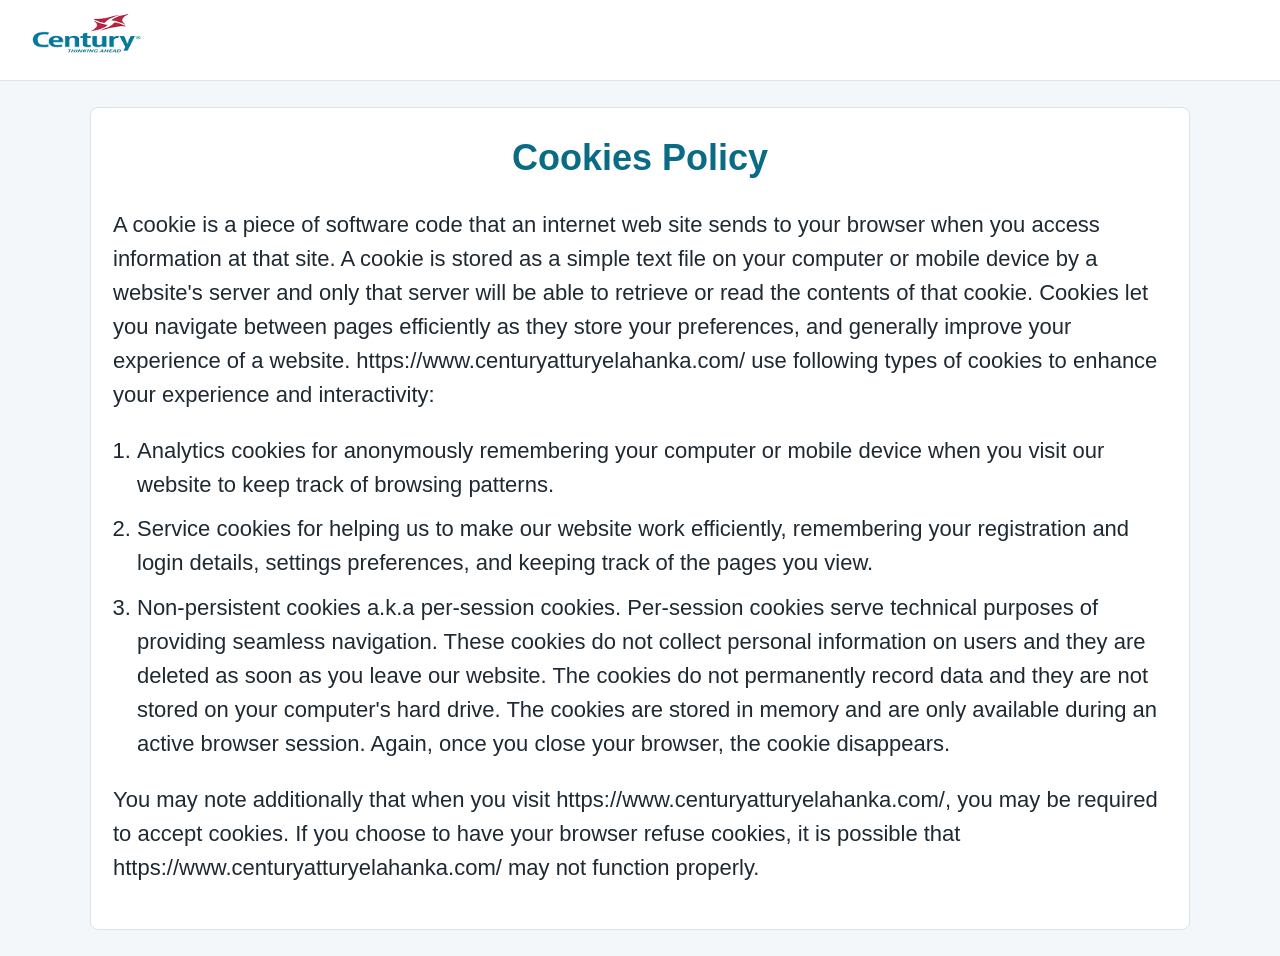
<file: cookies-policy.html>
<!doctype html>
<html lang="en">

<head>
    <meta charset="utf-8">
    <meta name="viewport" content="width=device-width, initial-scale=1">
    <title>Cookies Policy</title>
    <style>
        body {
            margin: 0;
            font-family: Arial, sans-serif;
            background: #f4f7fa;
            color: #1f2933;
            line-height: 1.55;
        }

        .topbar {
            background: #ffffff;
            border-bottom: 1px solid #dbe4e9;
            padding: 12px 16px;
        }

        .topbar img {
            height: 48px;
            object-fit: contain;
        }

        .wrap {
            max-width: 1100px;
            margin: 26px auto;
            padding: 0 16px;
        }

        .card {
            background: #ffffff;
            border: 1px solid #dbe4e9;
            border-radius: 8px;
            padding: 22px;
        }

        h1 {
            text-align: center;
            margin: 0 0 18px;
            font-size: 36px;
            color: #0a6b84;
        }

        p,
        li {
            font-size: 22px;
        }

        ol {
            margin: 6px 0 16px 24px;
            padding: 0;
        }

        li {
            margin-bottom: 10px;
        }
    </style>
</head>
<!-- Google tag (gtag.js) -->
<script async src="https://www.googletagmanager.com/gtag/js?id=AW-16868530378"></script>
<script>
    window.dataLayer = window.dataLayer || [];
    function gtag() { dataLayer.push(arguments); }
    gtag('js', new Date());

    gtag('config', 'AW-16868530378');
</script>

<body>
    <div class="topbar">
        <img src="assets/media/developer/logo.png" alt="Century">
    </div>
    <div class="wrap">
        <div class="card">
            <h1>Cookies Policy</h1>

            <p>A cookie is a piece of software code that an internet web site sends to your browser when you access
                information at that site. A cookie is stored as a simple text file on your computer or mobile device by
                a website's server and only that server will be able to retrieve or read the contents of that cookie.
                Cookies let you navigate between pages efficiently as they store your preferences, and generally improve
                your experience of a website. https://www.centuryatturyelahanka.com/ use following types of cookies to
                enhance your experience and interactivity:</p>

            <ol>
                <li>Analytics cookies for anonymously remembering your computer or mobile device when you visit our
                    website to keep track of browsing patterns.</li>
                <li>Service cookies for helping us to make our website work efficiently, remembering your registration
                    and login details, settings preferences, and keeping track of the pages you view.</li>
                <li>Non-persistent cookies a.k.a per-session cookies. Per-session cookies serve technical purposes of
                    providing seamless navigation. These cookies do not collect personal information on users and they
                    are deleted as soon as you leave our website. The cookies do not permanently record data and they
                    are not stored on your computer's hard drive. The cookies are stored in memory and are only
                    available during an active browser session. Again, once you close your browser, the cookie
                    disappears.</li>
            </ol>

            <p>You may note additionally that when you visit https://www.centuryatturyelahanka.com/, you may be required
                to accept cookies. If you choose to have your browser refuse cookies, it is possible that
                https://www.centuryatturyelahanka.com/ may not function properly.</p>
        </div>
    </div>
</body>

</html>
</file>
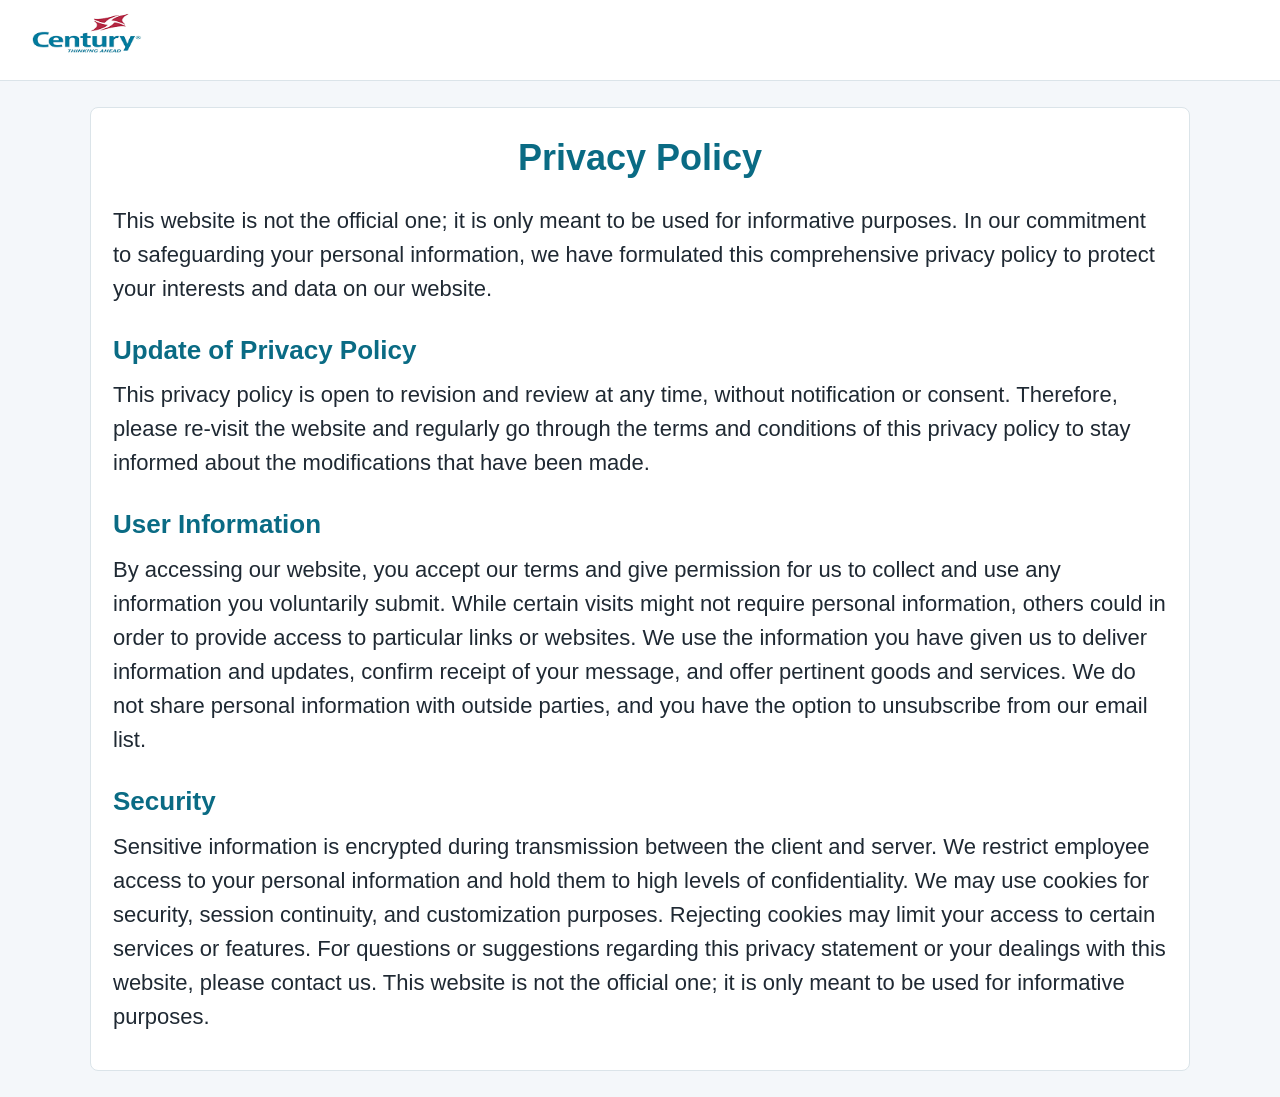
<file: privacy-policy.html>
<!doctype html>
<html lang="en">

<head>
    <meta charset="utf-8">
    <meta name="viewport" content="width=device-width, initial-scale=1">
    <title>Privacy Policy</title>
    <style>
        body {
            margin: 0;
            font-family: Arial, sans-serif;
            background: #f4f7fa;
            color: #1f2933;
            line-height: 1.55;
        }

        .topbar {
            background: #ffffff;
            border-bottom: 1px solid #dbe4e9;
            padding: 12px 16px;
        }

        .topbar img {
            height: 48px;
            object-fit: contain;
        }

        .wrap {
            max-width: 1100px;
            margin: 26px auto;
            padding: 0 16px;
        }

        .card {
            background: #ffffff;
            border: 1px solid #dbe4e9;
            border-radius: 8px;
            padding: 22px;
        }

        h1 {
            text-align: center;
            margin: 0 0 18px;
            font-size: 36px;
            color: #0a6b84;
        }

        h2 {
            margin: 24px 0 8px;
            font-size: 26px;
            color: #0a6b84;
        }

        p {
            margin: 0 0 14px;
            font-size: 22px;
        }
    </style>
</head>
<!-- Google tag (gtag.js) -->
<script async src="https://www.googletagmanager.com/gtag/js?id=AW-16868530378"></script>
<script>
    window.dataLayer = window.dataLayer || [];
    function gtag() { dataLayer.push(arguments); }
    gtag('js', new Date());

    gtag('config', 'AW-16868530378');
</script>

<body>
    <div class="topbar">
        <img src="assets/media/developer/logo.png" alt="Century">
    </div>
    <div class="wrap">
        <div class="card">
            <h1>Privacy Policy</h1>

            <p>This website is not the official one; it is only meant to be used for informative purposes. In our
                commitment to safeguarding your personal information, we have formulated this comprehensive privacy
                policy to protect your interests and data on our website.</p>

            <h2>Update of Privacy Policy</h2>
            <p>This privacy policy is open to revision and review at any time, without notification or consent.
                Therefore, please re-visit the website and regularly go through the terms and conditions of this privacy
                policy to stay informed about the modifications that have been made.</p>

            <h2>User Information</h2>
            <p>By accessing our website, you accept our terms and give permission for us to collect and use any
                information you voluntarily submit. While certain visits might not require personal information, others
                could in order to provide access to particular links or websites. We use the information you have given
                us to deliver information and updates, confirm receipt of your message, and offer pertinent goods and
                services. We do not share personal information with outside parties, and you have the option to
                unsubscribe from our email list.</p>

            <h2>Security</h2>
            <p>Sensitive information is encrypted during transmission between the client and server. We restrict
                employee access to your personal information and hold them to high levels of confidentiality. We may use
                cookies for security, session continuity, and customization purposes. Rejecting cookies may limit your
                access to certain services or features. For questions or suggestions regarding this privacy statement or
                your dealings with this website, please contact us. This website is not the official one; it is only
                meant to be used for informative purposes.</p>
        </div>
    </div>
</body>

</html>
</file>
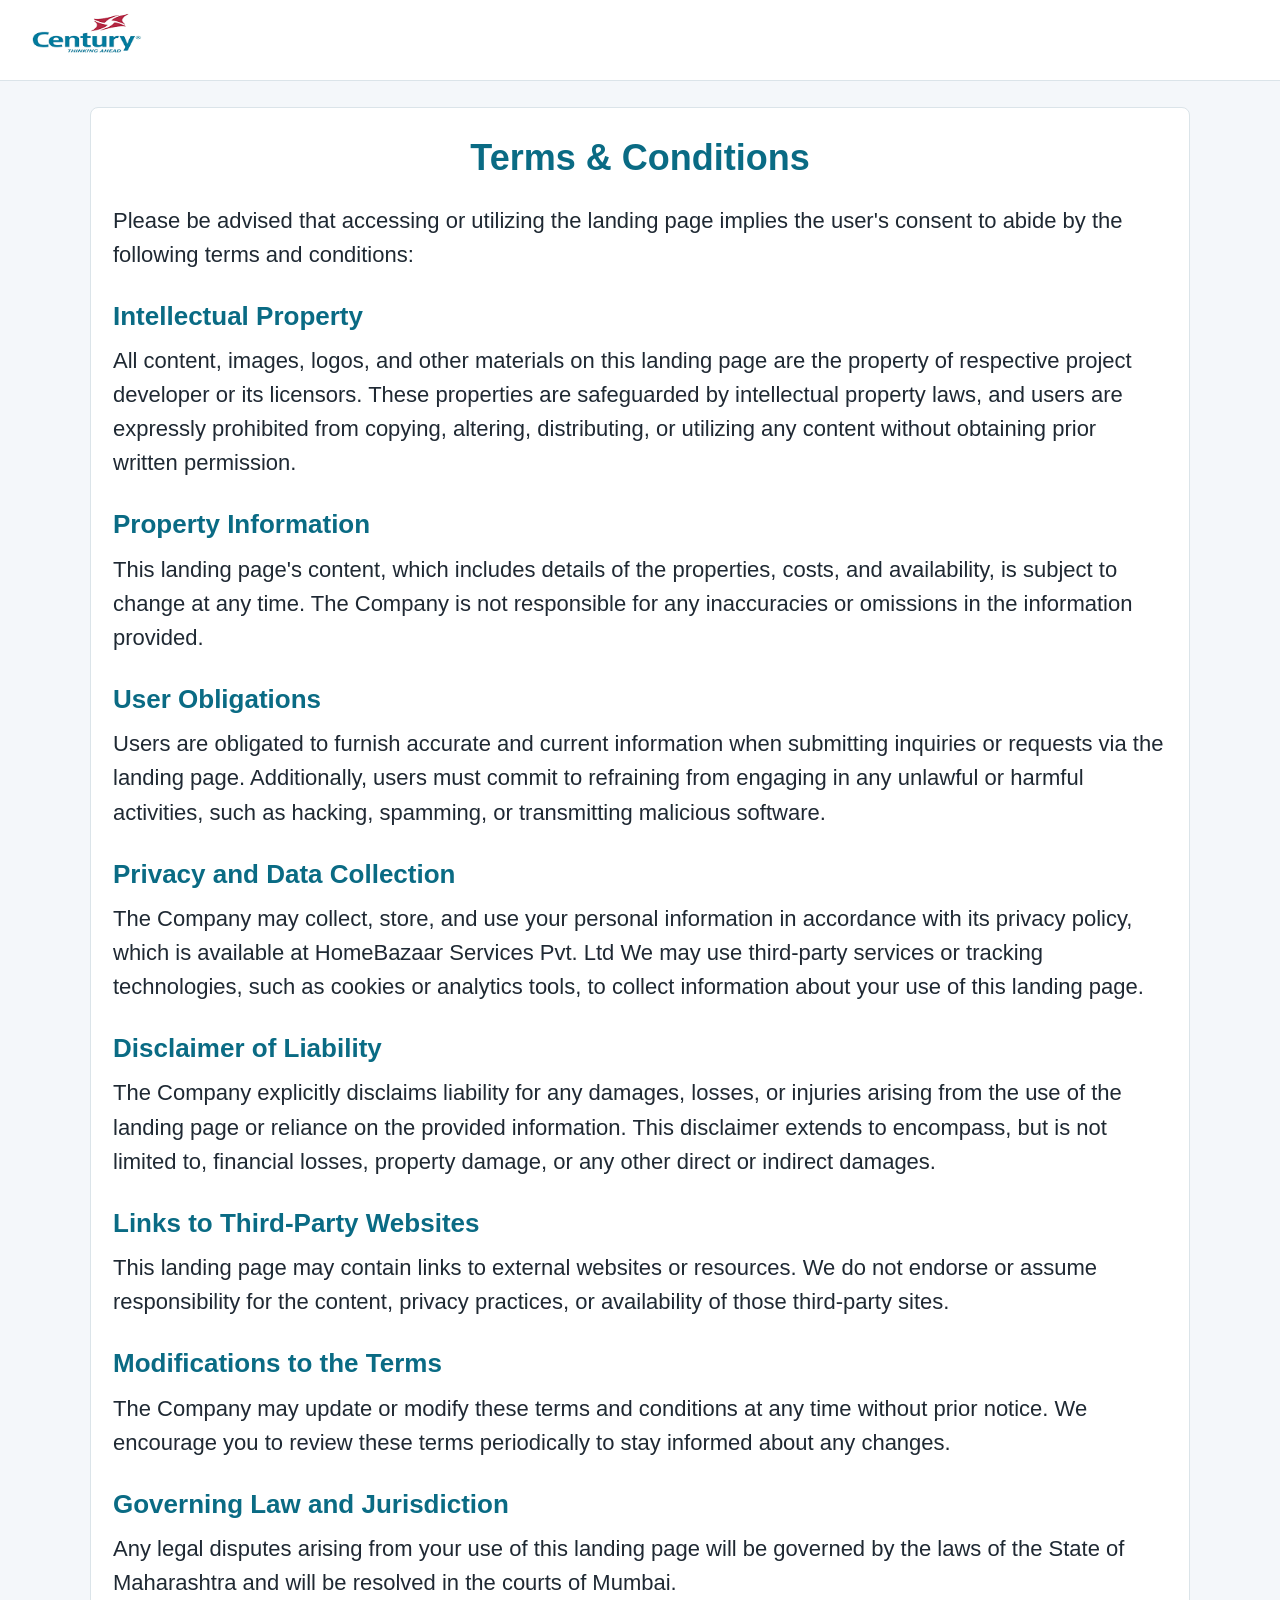
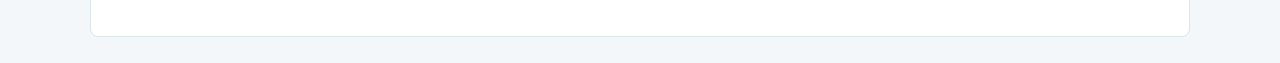
<file: terms-and-conditions.html>
<!doctype html>
<html lang="en">

<head>
    <meta charset="utf-8">
    <meta name="viewport" content="width=device-width, initial-scale=1">
    <title>Terms & Conditions</title>
    <style>
        body {
            margin: 0;
            font-family: Arial, sans-serif;
            background: #f4f7fa;
            color: #1f2933;
            line-height: 1.55;
        }

        .topbar {
            background: #ffffff;
            border-bottom: 1px solid #dbe4e9;
            padding: 12px 16px;
        }

        .topbar img {
            height: 48px;
            object-fit: contain;
        }

        .wrap {
            max-width: 1100px;
            margin: 26px auto;
            padding: 0 16px;
        }

        .card {
            background: #ffffff;
            border: 1px solid #dbe4e9;
            border-radius: 8px;
            padding: 22px;
        }

        h1 {
            text-align: center;
            margin: 0 0 18px;
            font-size: 36px;
            color: #0a6b84;
        }

        h2 {
            margin: 24px 0 8px;
            font-size: 26px;
            color: #0a6b84;
        }

        p {
            margin: 0 0 14px;
            font-size: 22px;
        }
    </style>
</head>
<!-- Google tag (gtag.js) -->
<script async src="https://www.googletagmanager.com/gtag/js?id=AW-16868530378"></script>
<script>
    window.dataLayer = window.dataLayer || [];
    function gtag() { dataLayer.push(arguments); }
    gtag('js', new Date());

    gtag('config', 'AW-16868530378');
</script>

<body>
    <div class="topbar">
        <img src="assets/media/developer/logo.png" alt="Century">
    </div>
    <div class="wrap">
        <div class="card">
            <h1>Terms & Conditions</h1>

            <p>Please be advised that accessing or utilizing the landing page implies the user's consent to abide by the
                following terms and conditions:</p>

            <h2>Intellectual Property</h2>
            <p>All content, images, logos, and other materials on this landing page are the property of respective
                project developer or its licensors. These properties are safeguarded by intellectual property laws, and
                users are expressly prohibited from copying, altering, distributing, or utilizing any content without
                obtaining prior written permission.</p>

            <h2>Property Information</h2>
            <p>This landing page's content, which includes details of the properties, costs, and availability, is
                subject to change at any time. The Company is not responsible for any inaccuracies or omissions in the
                information provided.</p>

            <h2>User Obligations</h2>
            <p>Users are obligated to furnish accurate and current information when submitting inquiries or requests via
                the landing page. Additionally, users must commit to refraining from engaging in any unlawful or harmful
                activities, such as hacking, spamming, or transmitting malicious software.</p>

            <h2>Privacy and Data Collection</h2>
            <p>The Company may collect, store, and use your personal information in accordance with its privacy policy,
                which is available at HomeBazaar Services Pvt. Ltd We may use third-party services or tracking
                technologies, such as cookies or analytics tools, to collect information about your use of this landing
                page.</p>

            <h2>Disclaimer of Liability</h2>
            <p>The Company explicitly disclaims liability for any damages, losses, or injuries arising from the use of
                the landing page or reliance on the provided information. This disclaimer extends to encompass, but is
                not limited to, financial losses, property damage, or any other direct or indirect damages.</p>

            <h2>Links to Third-Party Websites</h2>
            <p>This landing page may contain links to external websites or resources. We do not endorse or assume
                responsibility for the content, privacy practices, or availability of those third-party sites.</p>

            <h2>Modifications to the Terms</h2>
            <p>The Company may update or modify these terms and conditions at any time without prior notice. We
                encourage you to review these terms periodically to stay informed about any changes.</p>

            <h2>Governing Law and Jurisdiction</h2>
            <p>Any legal disputes arising from your use of this landing page will be governed by the laws of the State
                of Maharashtra and will be resolved in the courts of Mumbai.</p>
        </div>
    </div>
</body>

</html>
</file>
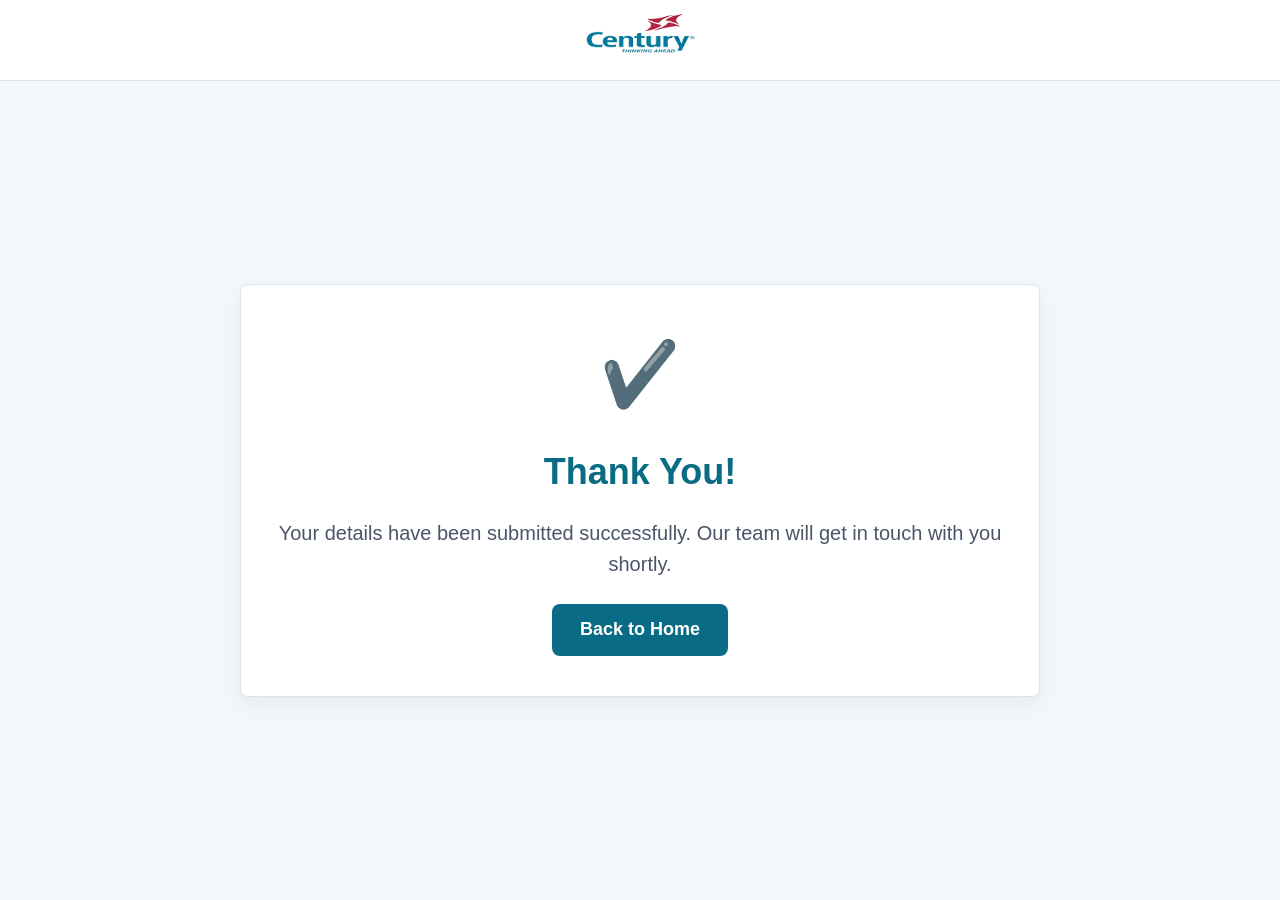
<file: thank-you.html>
<!doctype html>
<html lang="en">

<head>
    <meta charset="utf-8">
    <meta name="viewport" content="width=device-width, initial-scale=1">
    <title>Thank You - Century Codename Winning Kind</title>
    <style>
        body {
            margin: 0;
            font-family: Arial, sans-serif;
            background: #f4f7fa;
            color: #1f2933;
            line-height: 1.55;
            display: flex;
            flex-direction: column;
            min-height: 100vh;
        }

        .topbar {
            background: #ffffff;
            border-bottom: 1px solid #dbe4e9;
            padding: 12px 16px;
            text-align: center;
        }

        .topbar img {
            height: 48px;
            object-fit: contain;
        }

        .wrap {
            max-width: 800px;
            margin: auto;
            padding: 40px 16px;
            text-align: center;
            flex: 1;
            display: flex;
            flex-direction: column;
            justify-content: center;
        }

        .card {
            background: #ffffff;
            border: 1px solid #dbe4e9;
            border-radius: 8px;
            padding: 40px 22px;
            box-shadow: 0 8px 20px rgba(0, 0, 0, 0.05);
        }

        .icon {
            font-size: 64px;
            color: #76BC4E;
            margin-bottom: 20px;
        }

        h1 {
            margin: 0 0 18px;
            font-size: 36px;
            color: #0a6b84;
        }

        p {
            margin: 0 0 24px;
            font-size: 20px;
            color: #4a5568;
        }

        .btn-home {
            display: inline-block;
            background: #0a6b84;
            color: white;
            padding: 12px 28px;
            font-size: 18px;
            text-decoration: none;
            border-radius: 8px;
            font-weight: bold;
            transition: background 0.3s ease;
        }

        .btn-home:hover {
            background: #085a70;
        }
    </style>
    <!-- Event snippet for Submit lead form (4) conversion page -->
    <script>
        gtag('event', 'conversion', { 'send_to': 'AW-16868530378/dY5uCPmFt5ccEMqxxes-' });
    </script>

</head>
<!-- Google tag (gtag.js) -->
<script async src="https://www.googletagmanager.com/gtag/js?id=AW-16868530378"></script>
<script>
    window.dataLayer = window.dataLayer || [];
    function gtag() { dataLayer.push(arguments); }
    gtag('js', new Date());

    gtag('config', 'AW-16868530378');
</script>

<!-- Event snippet for conversion tracking (You can add the specific event snippet here if provided by Google Ads) -->

<body>
    <div class="topbar">
        <a href="/">
            <img src="assets/media/developer/logo.png" alt="Century">
        </a>
    </div>
    <div class="wrap">
        <div class="card">
            <div class="icon">✔️</div>
            <h1>Thank You!</h1>
            <p>Your details have been submitted successfully. Our team will get in touch with you shortly.</p>
            <a href="century.html" class="btn-home">Back to Home</a>
        </div>
    </div>
</body>

</html>
</file>
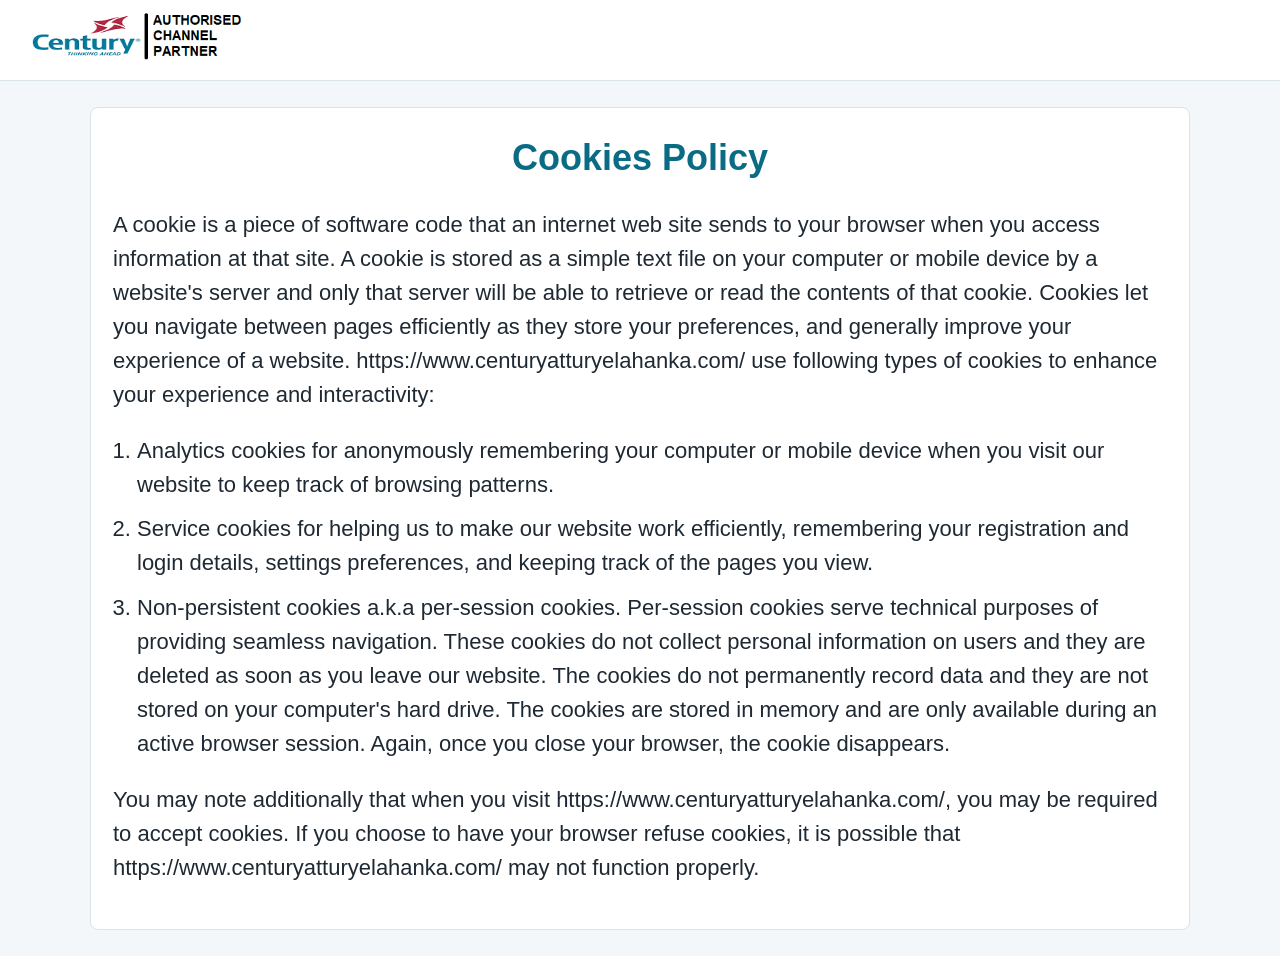
<file: project/cookies-policy.html>
<!doctype html>
<html lang="en">
<head>
    <meta charset="utf-8">
    <meta name="viewport" content="width=device-width, initial-scale=1">
    <title>Cookies Policy</title>
    <style>
        body {
            margin: 0;
            font-family: Arial, sans-serif;
            background: #f4f7fa;
            color: #1f2933;
            line-height: 1.55;
        }
        .topbar {
            background: #ffffff;
            border-bottom: 1px solid #dbe4e9;
            padding: 12px 16px;
        }
        .topbar img {
            height: 48px;
            object-fit: contain;
        }
        .wrap {
            max-width: 1100px;
            margin: 26px auto;
            padding: 0 16px;
        }
        .card {
            background: #ffffff;
            border: 1px solid #dbe4e9;
            border-radius: 8px;
            padding: 22px;
        }
        h1 {
            text-align: center;
            margin: 0 0 18px;
            font-size: 36px;
            color: #0a6b84;
        }
        p, li {
            font-size: 22px;
        }
        ol {
            margin: 6px 0 16px 24px;
            padding: 0;
        }
        li {
            margin-bottom: 10px;
        }
    </style>
</head>
<body>
    <div class="topbar">
        <img src="assets/media/developer/1722575689_images.png" alt="Century">
    </div>
    <div class="wrap">
        <div class="card">
            <h1>Cookies Policy</h1>

            <p>A cookie is a piece of software code that an internet web site sends to your browser when you access information at that site. A cookie is stored as a simple text file on your computer or mobile device by a website's server and only that server will be able to retrieve or read the contents of that cookie. Cookies let you navigate between pages efficiently as they store your preferences, and generally improve your experience of a website. https://www.centuryatturyelahanka.com/ use following types of cookies to enhance your experience and interactivity:</p>

            <ol>
                <li>Analytics cookies for anonymously remembering your computer or mobile device when you visit our website to keep track of browsing patterns.</li>
                <li>Service cookies for helping us to make our website work efficiently, remembering your registration and login details, settings preferences, and keeping track of the pages you view.</li>
                <li>Non-persistent cookies a.k.a per-session cookies. Per-session cookies serve technical purposes of providing seamless navigation. These cookies do not collect personal information on users and they are deleted as soon as you leave our website. The cookies do not permanently record data and they are not stored on your computer's hard drive. The cookies are stored in memory and are only available during an active browser session. Again, once you close your browser, the cookie disappears.</li>
            </ol>

            <p>You may note additionally that when you visit https://www.centuryatturyelahanka.com/, you may be required to accept cookies. If you choose to have your browser refuse cookies, it is possible that https://www.centuryatturyelahanka.com/ may not function properly.</p>
        </div>
    </div>
</body>
</html>
</file>
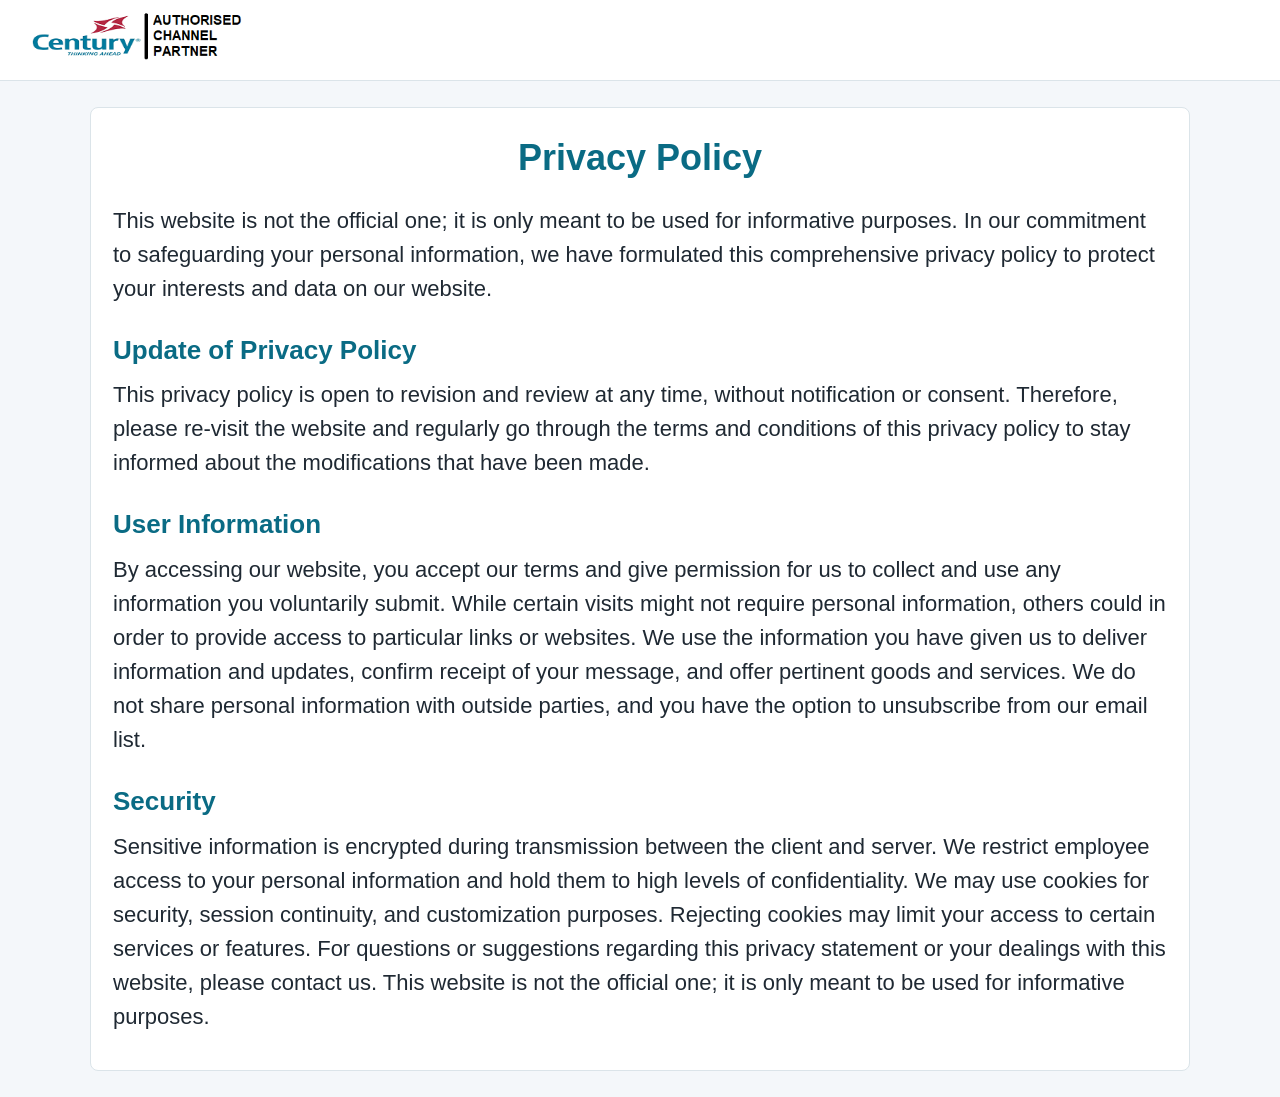
<file: project/privacy-policy.html>
<!doctype html>
<html lang="en">
<head>
    <meta charset="utf-8">
    <meta name="viewport" content="width=device-width, initial-scale=1">
    <title>Privacy Policy</title>
    <style>
        body {
            margin: 0;
            font-family: Arial, sans-serif;
            background: #f4f7fa;
            color: #1f2933;
            line-height: 1.55;
        }
        .topbar {
            background: #ffffff;
            border-bottom: 1px solid #dbe4e9;
            padding: 12px 16px;
        }
        .topbar img {
            height: 48px;
            object-fit: contain;
        }
        .wrap {
            max-width: 1100px;
            margin: 26px auto;
            padding: 0 16px;
        }
        .card {
            background: #ffffff;
            border: 1px solid #dbe4e9;
            border-radius: 8px;
            padding: 22px;
        }
        h1 {
            text-align: center;
            margin: 0 0 18px;
            font-size: 36px;
            color: #0a6b84;
        }
        h2 {
            margin: 24px 0 8px;
            font-size: 26px;
            color: #0a6b84;
        }
        p {
            margin: 0 0 14px;
            font-size: 22px;
        }
    </style>
</head>
<body>
    <div class="topbar">
        <img src="assets/media/developer/1722575689_images.png" alt="Century">
    </div>
    <div class="wrap">
        <div class="card">
            <h1>Privacy Policy</h1>

            <p>This website is not the official one; it is only meant to be used for informative purposes. In our commitment to safeguarding your personal information, we have formulated this comprehensive privacy policy to protect your interests and data on our website.</p>

            <h2>Update of Privacy Policy</h2>
            <p>This privacy policy is open to revision and review at any time, without notification or consent. Therefore, please re-visit the website and regularly go through the terms and conditions of this privacy policy to stay informed about the modifications that have been made.</p>

            <h2>User Information</h2>
            <p>By accessing our website, you accept our terms and give permission for us to collect and use any information you voluntarily submit. While certain visits might not require personal information, others could in order to provide access to particular links or websites. We use the information you have given us to deliver information and updates, confirm receipt of your message, and offer pertinent goods and services. We do not share personal information with outside parties, and you have the option to unsubscribe from our email list.</p>

            <h2>Security</h2>
            <p>Sensitive information is encrypted during transmission between the client and server. We restrict employee access to your personal information and hold them to high levels of confidentiality. We may use cookies for security, session continuity, and customization purposes. Rejecting cookies may limit your access to certain services or features. For questions or suggestions regarding this privacy statement or your dealings with this website, please contact us. This website is not the official one; it is only meant to be used for informative purposes.</p>
        </div>
    </div>
</body>
</html>
</file>
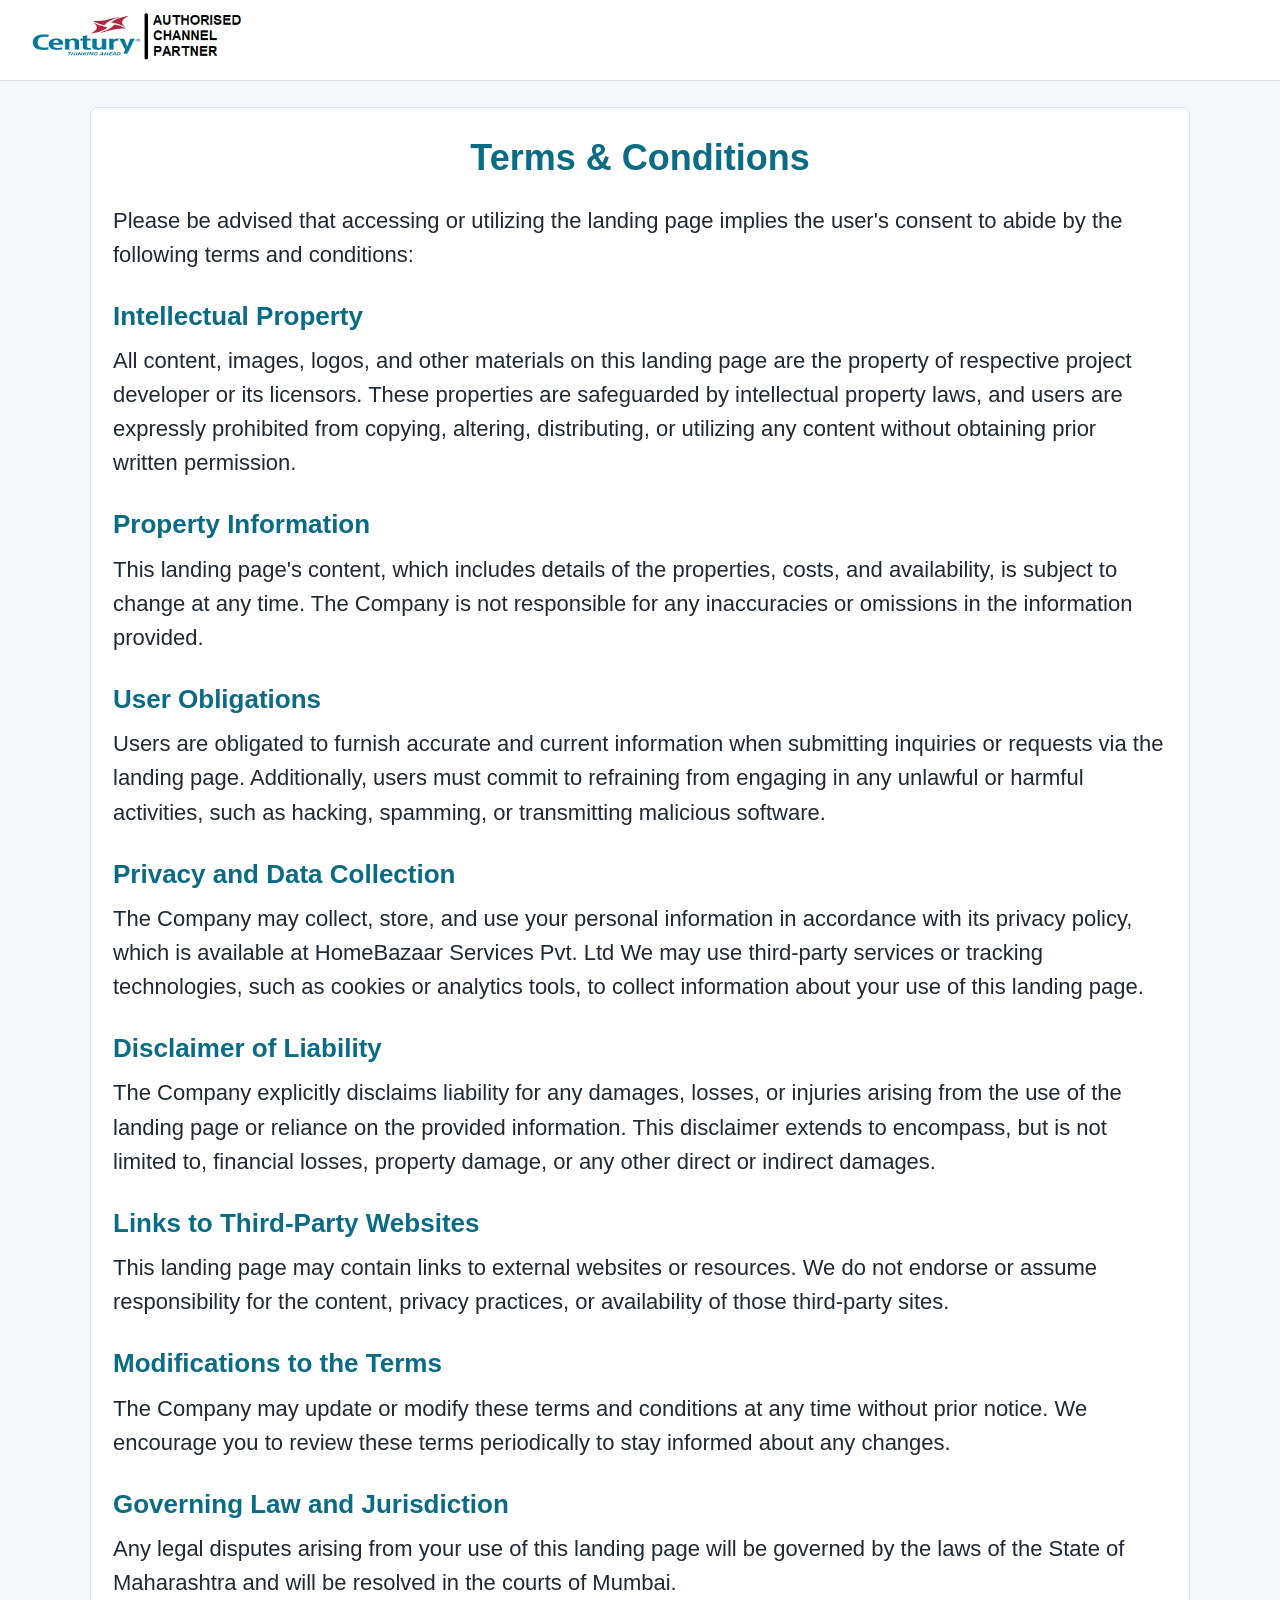
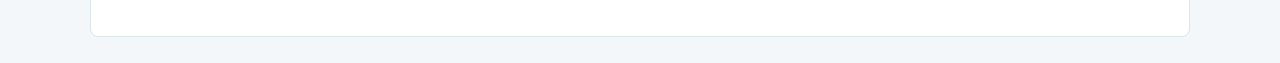
<file: project/terms-and-conditions.html>
<!doctype html>
<html lang="en">
<head>
    <meta charset="utf-8">
    <meta name="viewport" content="width=device-width, initial-scale=1">
    <title>Terms & Conditions</title>
    <style>
        body {
            margin: 0;
            font-family: Arial, sans-serif;
            background: #f4f7fa;
            color: #1f2933;
            line-height: 1.55;
        }
        .topbar {
            background: #ffffff;
            border-bottom: 1px solid #dbe4e9;
            padding: 12px 16px;
        }
        .topbar img {
            height: 48px;
            object-fit: contain;
        }
        .wrap {
            max-width: 1100px;
            margin: 26px auto;
            padding: 0 16px;
        }
        .card {
            background: #ffffff;
            border: 1px solid #dbe4e9;
            border-radius: 8px;
            padding: 22px;
        }
        h1 {
            text-align: center;
            margin: 0 0 18px;
            font-size: 36px;
            color: #0a6b84;
        }
        h2 {
            margin: 24px 0 8px;
            font-size: 26px;
            color: #0a6b84;
        }
        p {
            margin: 0 0 14px;
            font-size: 22px;
        }
    </style>
</head>
<body>
    <div class="topbar">
        <img src="assets/media/developer/1722575689_images.png" alt="Century">
    </div>
    <div class="wrap">
        <div class="card">
            <h1>Terms & Conditions</h1>

            <p>Please be advised that accessing or utilizing the landing page implies the user's consent to abide by the following terms and conditions:</p>

            <h2>Intellectual Property</h2>
            <p>All content, images, logos, and other materials on this landing page are the property of respective project developer or its licensors. These properties are safeguarded by intellectual property laws, and users are expressly prohibited from copying, altering, distributing, or utilizing any content without obtaining prior written permission.</p>

            <h2>Property Information</h2>
            <p>This landing page's content, which includes details of the properties, costs, and availability, is subject to change at any time. The Company is not responsible for any inaccuracies or omissions in the information provided.</p>

            <h2>User Obligations</h2>
            <p>Users are obligated to furnish accurate and current information when submitting inquiries or requests via the landing page. Additionally, users must commit to refraining from engaging in any unlawful or harmful activities, such as hacking, spamming, or transmitting malicious software.</p>

            <h2>Privacy and Data Collection</h2>
            <p>The Company may collect, store, and use your personal information in accordance with its privacy policy, which is available at HomeBazaar Services Pvt. Ltd We may use third-party services or tracking technologies, such as cookies or analytics tools, to collect information about your use of this landing page.</p>

            <h2>Disclaimer of Liability</h2>
            <p>The Company explicitly disclaims liability for any damages, losses, or injuries arising from the use of the landing page or reliance on the provided information. This disclaimer extends to encompass, but is not limited to, financial losses, property damage, or any other direct or indirect damages.</p>

            <h2>Links to Third-Party Websites</h2>
            <p>This landing page may contain links to external websites or resources. We do not endorse or assume responsibility for the content, privacy practices, or availability of those third-party sites.</p>

            <h2>Modifications to the Terms</h2>
            <p>The Company may update or modify these terms and conditions at any time without prior notice. We encourage you to review these terms periodically to stay informed about any changes.</p>

            <h2>Governing Law and Jurisdiction</h2>
            <p>Any legal disputes arising from your use of this landing page will be governed by the laws of the State of Maharashtra and will be resolved in the courts of Mumbai.</p>
        </div>
    </div>
</body>
</html>
</file>
